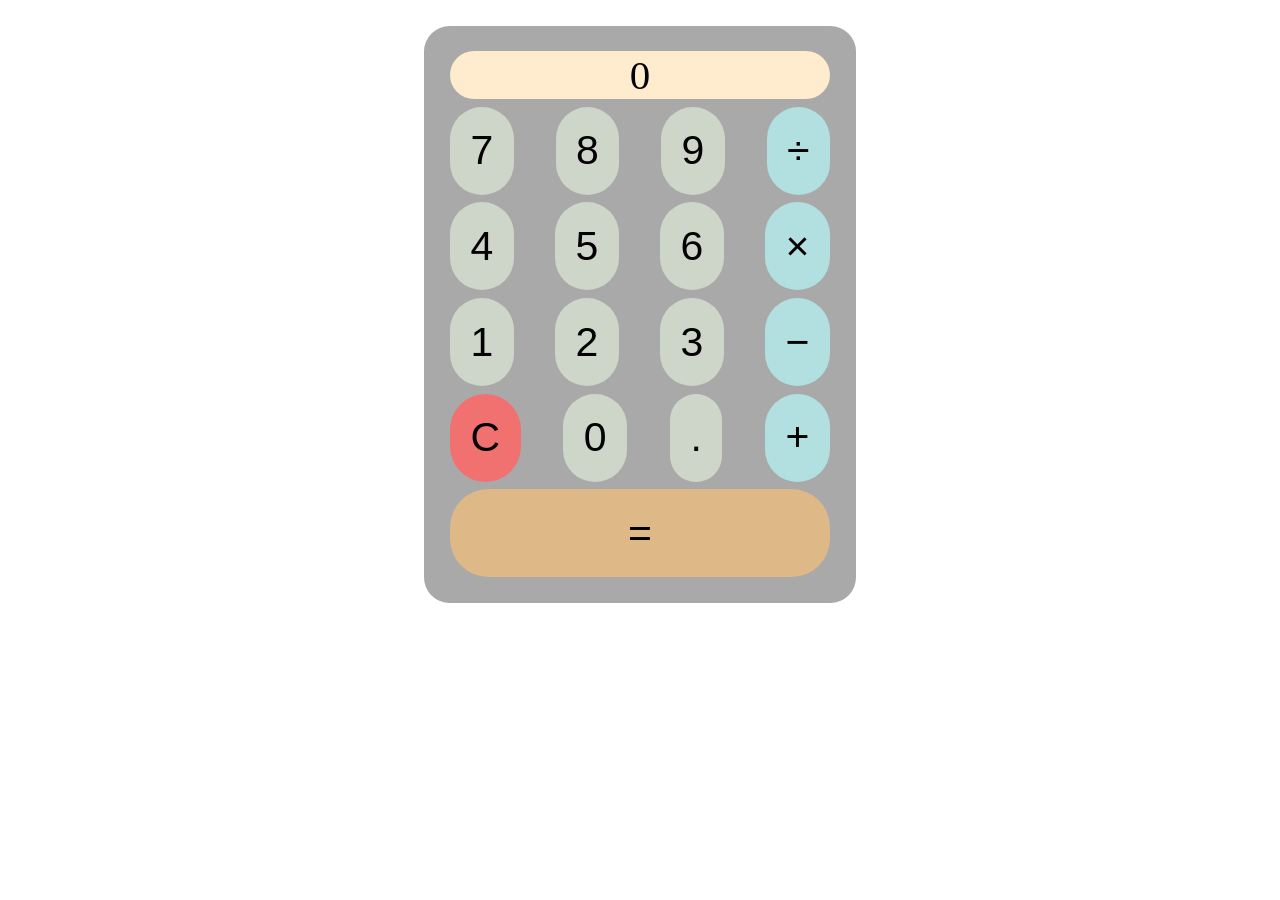
<file: Calculator/index.html>
<!DOCTYPE html>
<html lang="en">
<head>
    <meta charset="UTF-8">
    <meta http-equiv="X-UA-Compatible" content="IE=edge">
    <meta name="viewport" content="width=device-width, initial-scale=1.0">
    <title>Calculator</title>
    <link rel="stylesheet" href="style.css">
</head>
<body>
    <div id="calculator">
        <div id="display">0</div>
        <div class="row">
            <button class="num" type="button" onclick="press(7);">7</button>
            <button class="num"  type="button" onclick="press(8);">8</button>
            <button class="num"  type="button" onclick="press(9);">9</button>
            <button type="button" class="operator" onclick="setOP('/');">÷</button>
        </div>
        <div class="row">
            <button class="num"  type="button" onclick="press(4);">4</button>
            <button class="num"  type="button" onclick="press(5);">5</button>
            <button class="num"  type="button" onclick="press(6);">6</button>
            <button type="button" class="operator" onclick="setOP('*');">×</button>
        </div>
        <div class="row">
            <button class="num"  type="button" onclick="press(1);">1</button>
            <button class="num"  type="button" onclick="press(2);">2</button>
            <button class="num"  type="button" onclick="press(3);">3</button>
            <button type="button" class="operator" onclick="setOP('-');">−</button>
        </div>
        <div class="row">
            <button type="button" onclick="clr();" id="clear">C</button>
            <button class="num"  type="button" onclick="press(0);">0</button>
            <button type="button" onclick="press('.');">.</button>
            <button type="button" class="operator" onclick="setOP('+');">+</button>
        </div>
        <div class="row">
            <button type="button" id="equals" onclick="calculate()">=</button>
        </div>
    </div>

    <script src="script.js"></script>
</body>
</html>
</file>
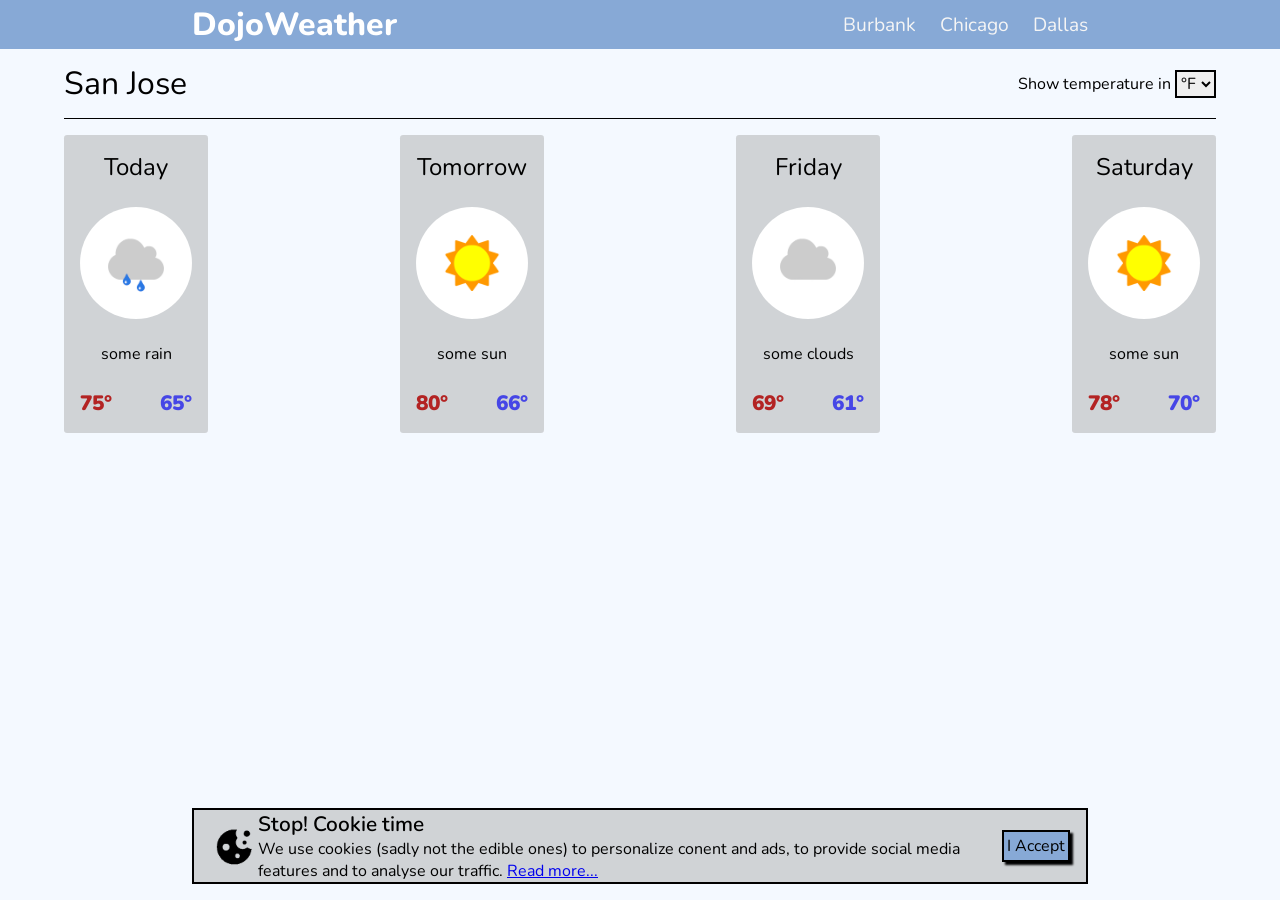
<file: Dojo_weather/index.html>
<!DOCTYPE html>
<html lang="en">
<head>
    <meta charset="UTF-8">
    <meta http-equiv="X-UA-Compatible" content="IE=edge">
    <meta name="viewport" content="width=device-width, initial-scale=1.0">
    <title>Dojo Weather</title>
    <link rel="stylesheet" href="style.css">
</head>
<body>
<!-------------------------------------------- Nav -->
    <nav class="flex align space-between">
        <h1>DojoWeather</h1>
        <ul class="flex gap">
            <li><a href="#" onclick="loading()" >Burbank</a></li>
            <li><a href="#" onclick="loading()">Chicago</a></li>
            <li><a href="#" onclick="loading()">Dallas</a></li>
        </ul>
    </nav>
    <!-------------------------------------------- Main -->
    <main>
        <header class="flex align space-between pad">
            <h2>San Jose</h2>
            <div>
                <label for="temp-selector">Show temperature in</label>
                <select name="temp" id="temp-selector" autocomplete="off" class="border" onchange="changeTemp(this.value)">
                    <option value="farenheit">°F</option>
                    <option value="celcius">°C</option>
                </select>
            </div>
        </header>
        <div class="flex space-between">
            <!-------------------------------------------- Weather Blocks -->
            <div class="center weather-blocks flex col gap">
                <h3>Today</h3>
                <img src="assets/some_rain.png" alt="Some rain">
                <p>some rain</p>
                <div class="flex space-between temps">
                    <span class="high" id="high1">75</span>
                    <span class="low" id="low1">65</span>
                </div>
            </div>
            <div class="center weather-blocks flex col gap">
                <h3>Tomorrow</h3>
                <img src="assets/some_sun.png" alt="Some sun">
                <p>some sun</p>
                <div class="flex space-between temps">
                    <span class="high" id="high2">80</span>
                    <span class="low" id="low2">66</span>
                </div>
            </div>
            <div class="center weather-blocks flex col gap">
                <h3>Friday</h3>
                <img src="assets/some_clouds.png" alt="Some clouds">
                <p>some clouds</p>
                <div class="flex space-between temps">
                    <span class="high" id="high3">69</span>
                    <span class="low" id="low3">61</span>
                </div>
            </div>
            <div class="center weather-blocks flex col gap">
                <h3>Saturday</h3>
                <img src="assets/some_sun.png" alt="Some sun">
                <p>some sun</p>
                <div class="flex space-between temps">
                    <span class="high" id="high4">78</span>
                    <span class="low" id="low4">70</span>
                </div>
            </div>
        </div>
        <!-------------------------------------------- Cookie bar -->
        <div class="flex align border" id="cookie-bar">
            <img src="assets/cookie.png" alt="Cookie" id="cookie">
            <div>
                <h4>Stop! Cookie time</h4>
                <p>We use cookies (sadly not the edible ones) to personalize conent and ads, 
                    to provide social media features and to analyse our traffic. 
                    <a href="#">Read more...</a>
                </p>
            </div>
            <button type="button" onclick="this.parentNode.remove()" id="cookies-btn" class="border">I Accept</button>
        </div>
    </main>
    <script src="script.js"></script>
</body>
</html>
</file>
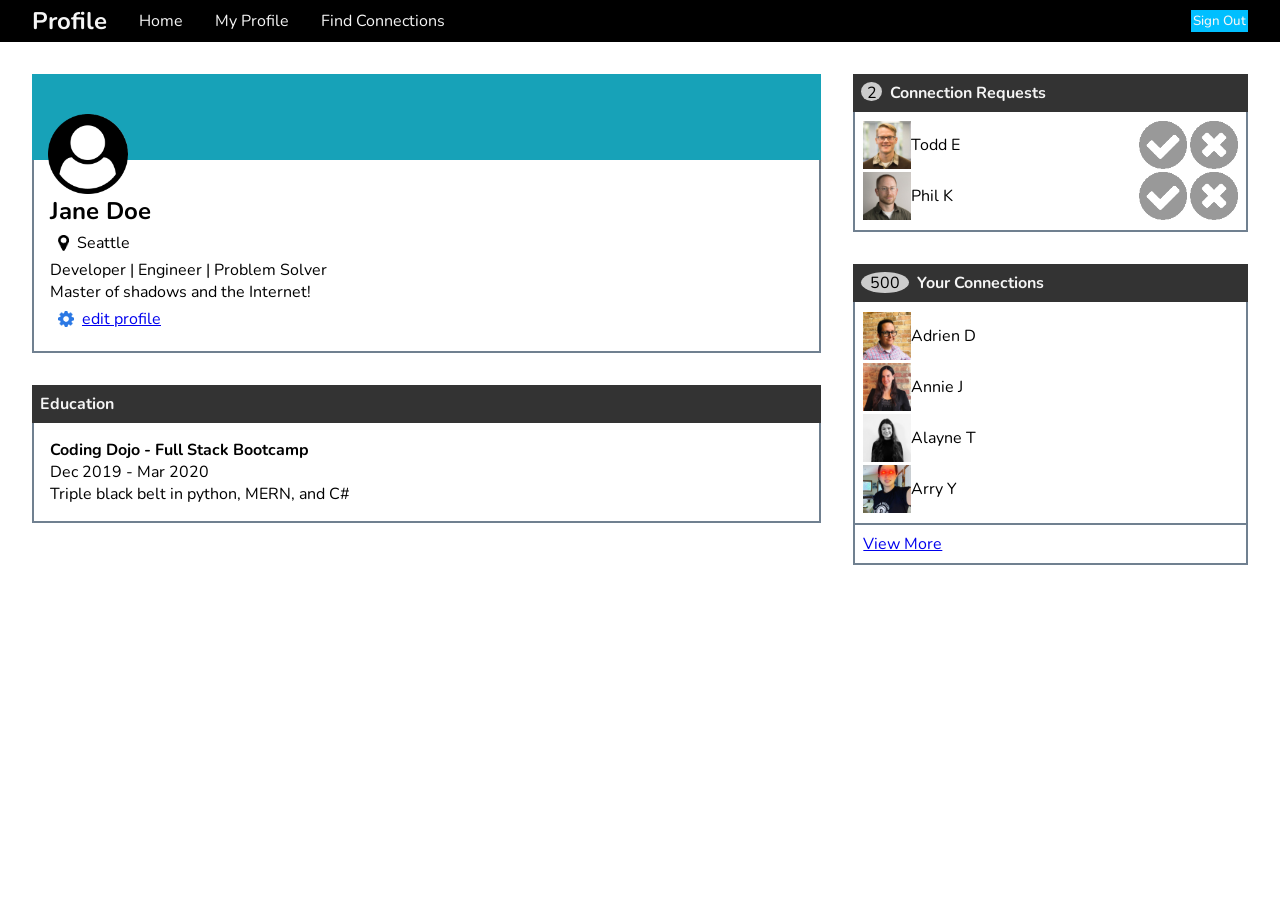
<file: Jane_Doe_Profile/index.html>
<!DOCTYPE html>
<html lang="en">
<head>
    <meta charset="UTF-8">
    <meta http-equiv="X-UA-Compatible" content="IE=edge">
    <meta name="viewport" content="width=device-width, initial-scale=1.0">
    <title>Jane Doe Profile</title>
    <link rel="stylesheet" href="style.css">
</head>
<body>
    <nav class="flex-align">
        <ul id="nav-left" class="flex-align">
            <li><h2>Profile</h2></li>
            <li><a href="#">Home</a></li>
            <li><a href="#">My Profile</a></li>
            <li><a href="#">Find Connections</a></li>
        </ul>
        <button type="button">Sign Out</button>
    </nav>
    <main class="flex" >
        <div id="left" class="col flex" >
            <div>
                <div id="profile-top" class="card-top" >
                    <img id="profile-pic" src="images/user-circle.png" alt="Jane Doe">
                </div>
                <div id="profile-info" class="card-info left-info">
                    <h2 id="profile-name">Jane Doe</h2>
                    <div class="flex-align">
                        <img class="logo" src="images/map-marker.png" alt="Location Marker">
                        <p>Seattle</p>
                    </div>
                    <p>Developer | Engineer | Problem Solver</p>
                    <p>Master of shadows and the Internet!</p>
                    <div class="flex-align">
                        <img class="logo" src="images/gear.png" alt="Gear Icon">
                        <a href="#" onclick="changeName('profile-name')">edit profile</a>
                    </div>
                </div>
            </div>
            <div>
                <div class="card-top">
                    <h4>Education</h4>
                </div>
                <div class="card-info left-info">
                    <div>
                        <h4>Coding Dojo - Full Stack Bootcamp</h4>
                    </div>
                    <p class="dates">Dec 2019 - Mar 2020</p>
                    <p class="belts">Triple black belt in python, MERN, and C#</p>
                </div>
            </div>
        </div>
        <div id="right" class="col flex" >
            <div>
                <div class="card-top flex" >
                    <p id="two">2</p>
                    <h4>Connection Requests</h4>
                </div>
                <ul class="card-info right-info">
                    <li class="requests flex-align">
                        <img class="contacts" src="images/todd-s.jpg" alt="Todd E">
                        <p class="contact" >Todd E</p> 
                        <img class="accept" src="images/accept-circle.png" alt="Accept" onclick="friendRequestAccpt(this)">
                        <img src="images/close-circle.png" alt="Decline" onclick="friendRequestDecl(this)">
                    </li>
                    <li class="requests flex-align">
                        <img class="contacts" src="images/phil-s.jpg" alt="Phil K">
                        <p class="contact">Phil K</p>
                        <img class="accept" src="images/accept-circle.png" alt="Accept" onclick="friendRequestAccpt(this)">
                        <img src="images/close-circle.png" alt="Decline" onclick="friendRequestDecl(this)">
                    </li>
                </ul>
            </div>
            <div>
                <div class="card-top flex" >
                    <p id="five-hundred">500</p>
                    <h4>Your Connections</h4>
                </div>
                <ul class="card-info right-info">
                    <li class="requests flex-align">
                        <img class="contacts" src="images/adrien-s.jpg" alt="Adrian D">
                        <p class="contact">Adrien D</p>
                    </li>
                    <li class="requests flex-align">
                        <img class="contacts" src="images/anne-s.jpg" alt="Anne J">
                        <p class="contact">Annie J</p>
                    </li>
                    <li class="requests flex-align">
                        <img class="contacts" src="images/alayne-s.jpg" alt="Alayne T">
                        <p class="contact">Alayne T</p>
                    </li>
                    <li class="requests flex-align">
                        <img class="contacts" src="images/arry-s.jpg" alt="Arry Y">
                        <p class="contact">Arry Y</p>
                    </li>
                </ul>
                <a id="view-more" class="card-info right-info" href="#">View More</a>
            </div>
        </div>
    </main>
    <script src="script.js"></script>
</body>
</html>
</file>
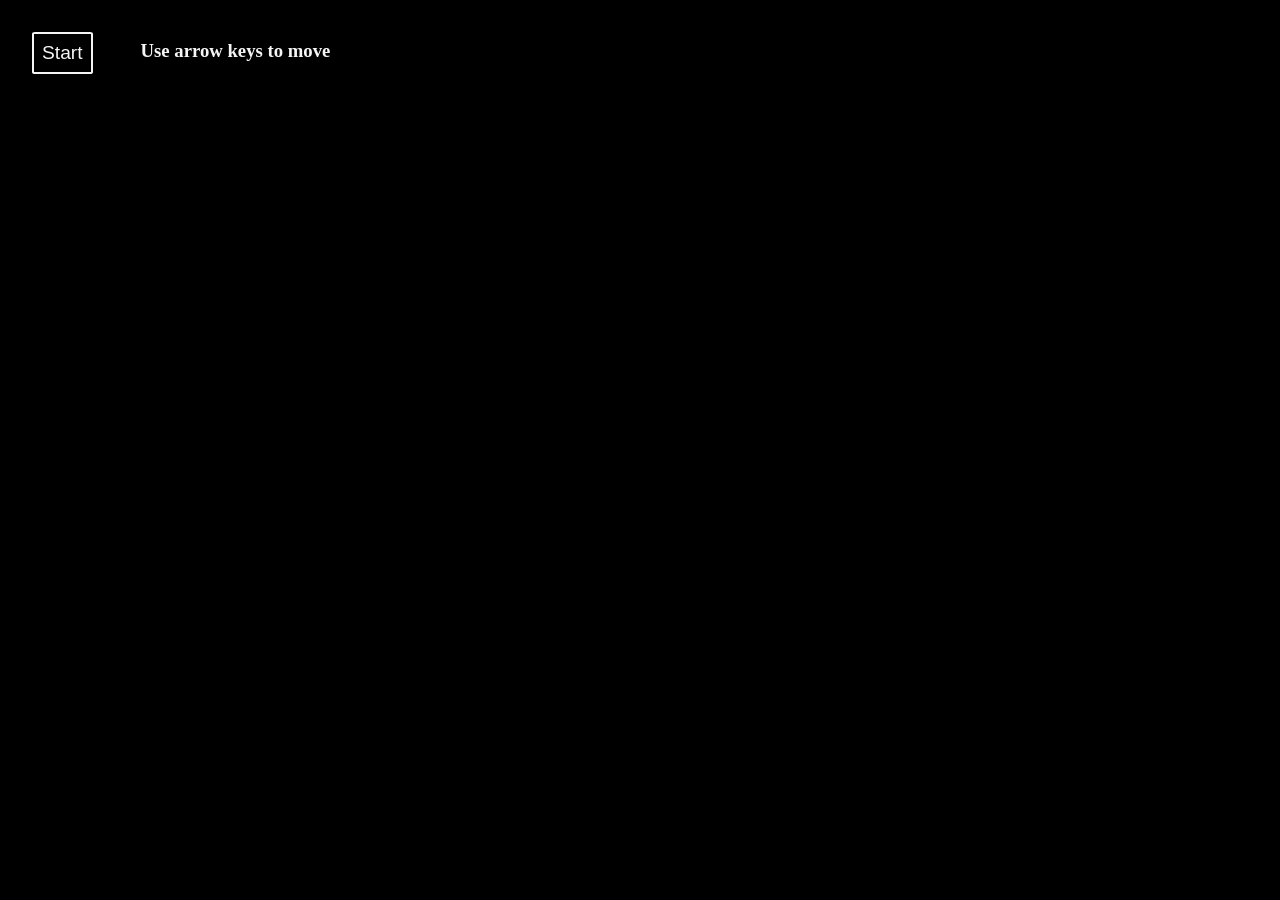
<file: Pacman_demo/index.html>
<!DOCTYPE html>
<html lang="en">
<head>
    <meta charset="UTF-8">
    <meta http-equiv="X-UA-Compatible" content="IE=edge">
    <meta name="viewport" content="width=device-width, initial-scale=1.0">
    <title>PacMan Demo</title>
    <link rel="stylesheet" href="style.css">
</head>
<body>
    <div id="game">
        <button type="button" onclick="startGame()">Start</button>
        <h3>Use arrow keys to move</h3>
    </div>
    
    <script src="script.js"></script>
</body>
</html>
</file>
<file: Calculator/style.css>
*{
    font-size: 1.6rem;
}

#display{
    background-color: blanchedalmond;
    border-radius: 1.5rem;
}
#calculator {
    background-color: darkgray;
    text-align: center;
    white-space: nowrap;
    width: 380px;
    padding: 1rem;
    display: flex;
    flex-direction: column;
    gap: 0.3rem;
    margin: 1rem auto;
    border-radius: 1rem;
}
button {
    border: none;
    border-radius: 1.5rem;
    padding: 0.8rem;
    background-color: rgb(206, 214, 201);
    
}
#equals {
    width: 100%;
    border-radius: 1.5rem;
    background-color: burlywood;
}
.row{
    display: flex;
    justify-content: space-between;
}
.operator {
    background-color: rgb(178, 223, 223);
}
#clear {
    background-color: rgb(241, 112, 112);
}
</file>
<file: Dojo_weather/style.css>
@import url('https://fonts.googleapis.com/css2?family=Nunito&family=Plus+Jakarta+Sans&family=Roboto&display=swap');

* {
	vertical-align: baseline;
	font-weight: inherit;
	font-family: inherit;
	font-style: inherit;
	font-size: 100%;
	/* border: 0 none; */
	/* outline: 0; */
	padding: 0;
	margin: 0;
    font-family: 'Nunito', sans-serif;
    list-style: none;
	}
/* --------------- Generic ----------------- */
.flex{
    display: flex;
}
.align{
    align-items: center;
}
.col {
    flex-direction: column;
}
.border {
    border: 2px solid black;
}
.pad {
    padding: 0.8rem 0;
}
.gap {
    gap: 1.5rem;
}
.center {
    text-align: center;
}
.space-around{
    justify-content: space-around;
}
.space-between {
    justify-content: space-between;
}
.pad-btm {
    padding-bottom: 1rem;
}
h1{
    font-size: 2rem;
    font-weight: 800;
}
h2 {
    font-size: 2rem;
    font-weight: 400;
}
h3{
    font-size: 1.5rem;
}
h4{
    font-size: 1.3rem;
    font-weight: 600;
}

/* ----------------Nav--------------- */
nav{
    background-color: #87a9d6;
    color: white;
    padding: 0.2rem 15%;
}
nav ul li a {
    color: whitesmoke;
    text-decoration: none;
    font-size: 1.2rem;
}
/* ------------------Main------------------ */
body{
    background-color: rgba(240, 248, 255, 0.726);
}
main{
    padding: 0 5%;
}
header {
    border-bottom: 1px solid black;
    margin-bottom: 1rem;
}
/* ----------------weather blocks------------- */
.weather-blocks {
    background-color: rgb(208, 211, 214);
    padding: 1rem 1rem;
    border-radius: 0.2rem;
}
.temps{
    font-size: 1.3rem;
    font-weight: 900;
}
.high {
    color: rgb(179, 35, 35)
}
.low{
    color:rgb(70, 70, 230)
}
.high::after, .low::after {
    content: '°';
}
/* -----------------cookie bar------------- */
#cookie-bar {
    background-color: rgb(208, 211, 214);
    padding: 0 1rem;
    position: fixed;
    bottom: 1rem;
    right: 15%;
    left: 15%;
}
#cookies-btn {
    background-color: #87a9d6;
    box-shadow: 3px 3px 2px;
    padding: 0.2rem;
    white-space: nowrap;
}
/* -------------------images---------------- */
img {
    height: 7rem;
    border-radius: 50%;
}
#cookie{
    height: 3rem;
}
</file>
<file: Jane_Doe_Profile/style.css>
@import url('https://fonts.googleapis.com/css2?family=Nunito&family=Roboto&display=swap');
* {
    margin: 0;
    padding: 0;
    border: 0;
    font-family: 'Nunito', sans-serif;
}
/* ------Generic Classes------ under 150 */
.flex{
    display: flex;
}
.flex-align {
    display: flex;
    align-items: center;
}
.col {
    flex-direction: column;
    gap: 2rem;
}
/* ----------Nav---------- */
nav{
    background-color: black;
    justify-content: space-between;
    padding: 0.3rem 2rem;
}
nav ul{
    gap: 2rem;
    color: whitesmoke;
    list-style: none;
}
nav li a{
    text-decoration: none;
    color:whitesmoke;
}
nav button{
    background-color: deepskyblue;
    border: none;
    color: whitesmoke;
    font-weight: 500;
    padding: 2px;
}

/* ---------Main--------- */
main{
    padding: 2rem 2rem;
    gap: 2rem;
    background-color:rgba(255, 255, 255, 0.822)
}
.card-info{
    border: 2px solid slategray;
    border-top: none;
}
.card-top {
    background-color: #333333;
    padding: 0.5rem;
    color:whitesmoke
}
.contact {
    flex:1
}
/* -------Left------- */
#left{
    flex:2
}
.left-info {
    padding: 1rem;
}
#profile-top{
    background-color: #17a2b8;
    padding: 0;
}
#profile-info{
    padding-top: 2.2rem;
}
/* ----------Right---------- */
#right{
    flex:1;
    gap: 2rem
}
.right-info {
    padding: 0.5rem;
}
#view-more{
    display: block;
}
.requests{
    padding: 0.1rem 0;
}
/* -----------Images-------- */
.logo{
    height: 1rem;
    padding: 0.5rem 0.5rem;
    padding-left: none;
}
#profile-pic {
    height: 5rem;
    position: relative;
    top: 2.5rem;
    left: 1rem;
}
img{
    height: 3rem;
}
#two{
    background-color: #cccccc;
    border-radius: 50%;
    width: 1.3rem;
    height: 1rem;
    text-align: center;
    padding-bottom: 0.2rem;
    margin-right: 0.5rem;
    color: black;
}
#five-hundred {
    background-color: #cccccc;
    border-radius: 75%;
    width: 3rem;
    height:1.2rem;
    text-align: center;
    padding-bottom: 0.1rem;
    margin-right: 0.5rem;
    color: black;
}
.accept{
    margin-right: 0.2rem;
}
</file>
<file: Pacman_demo/style.css>
*{
    margin: 0;
    padding: 0;
    color: whitesmoke
}
button {
    font-size: larger;
    padding: 0.5rem;
    background-color: black;
    border-radius: 5%;
    border: 2px solid whitesmoke;
}
body {
    background-color: black;
}
.brick{
    background-color: blue;
}
.cherry {
    width: 20px;
    height: 20px;
    background: url(./images/cherry.png) no-repeat center;
    background-size:cover;
}
.row div{
    width: 20px;
    height: 20px;
    /* border: 1px solid black; */
    display: inline-block;
}
.coin {
    background: url(./images/coin.gif) no-repeat center;
    background-size:cover;
    height: 20px;
}
.empty {
    display: none;
}
#ghost {
    width: 20px;
    height: 20px;
    background: url(./images/200w.gif) no-repeat center;
    background-size:cover;
    position: absolute;
    top: 0;
    left: 0;
}
#pacman {
    background: url(./images/pacman.gif) no-repeat center;
    background-size:contain;
    height: 20px;
    width: 20px;
    position: absolute;
    top: 0;
    left: 0;
}
#score {
    border: 1px solid whitesmoke;
    width: 30px;
    height: 30px;
    color:antiquewhite;
    text-align: center;
    padding: 0.5rem;
}
#world {
    white-space: nowrap;
}
#game {
    display: flex;
    gap: 1rem;
}
button {
    margin: 2rem 2rem;
}
h3{
    margin: 2.5rem 0;
}
</file>
